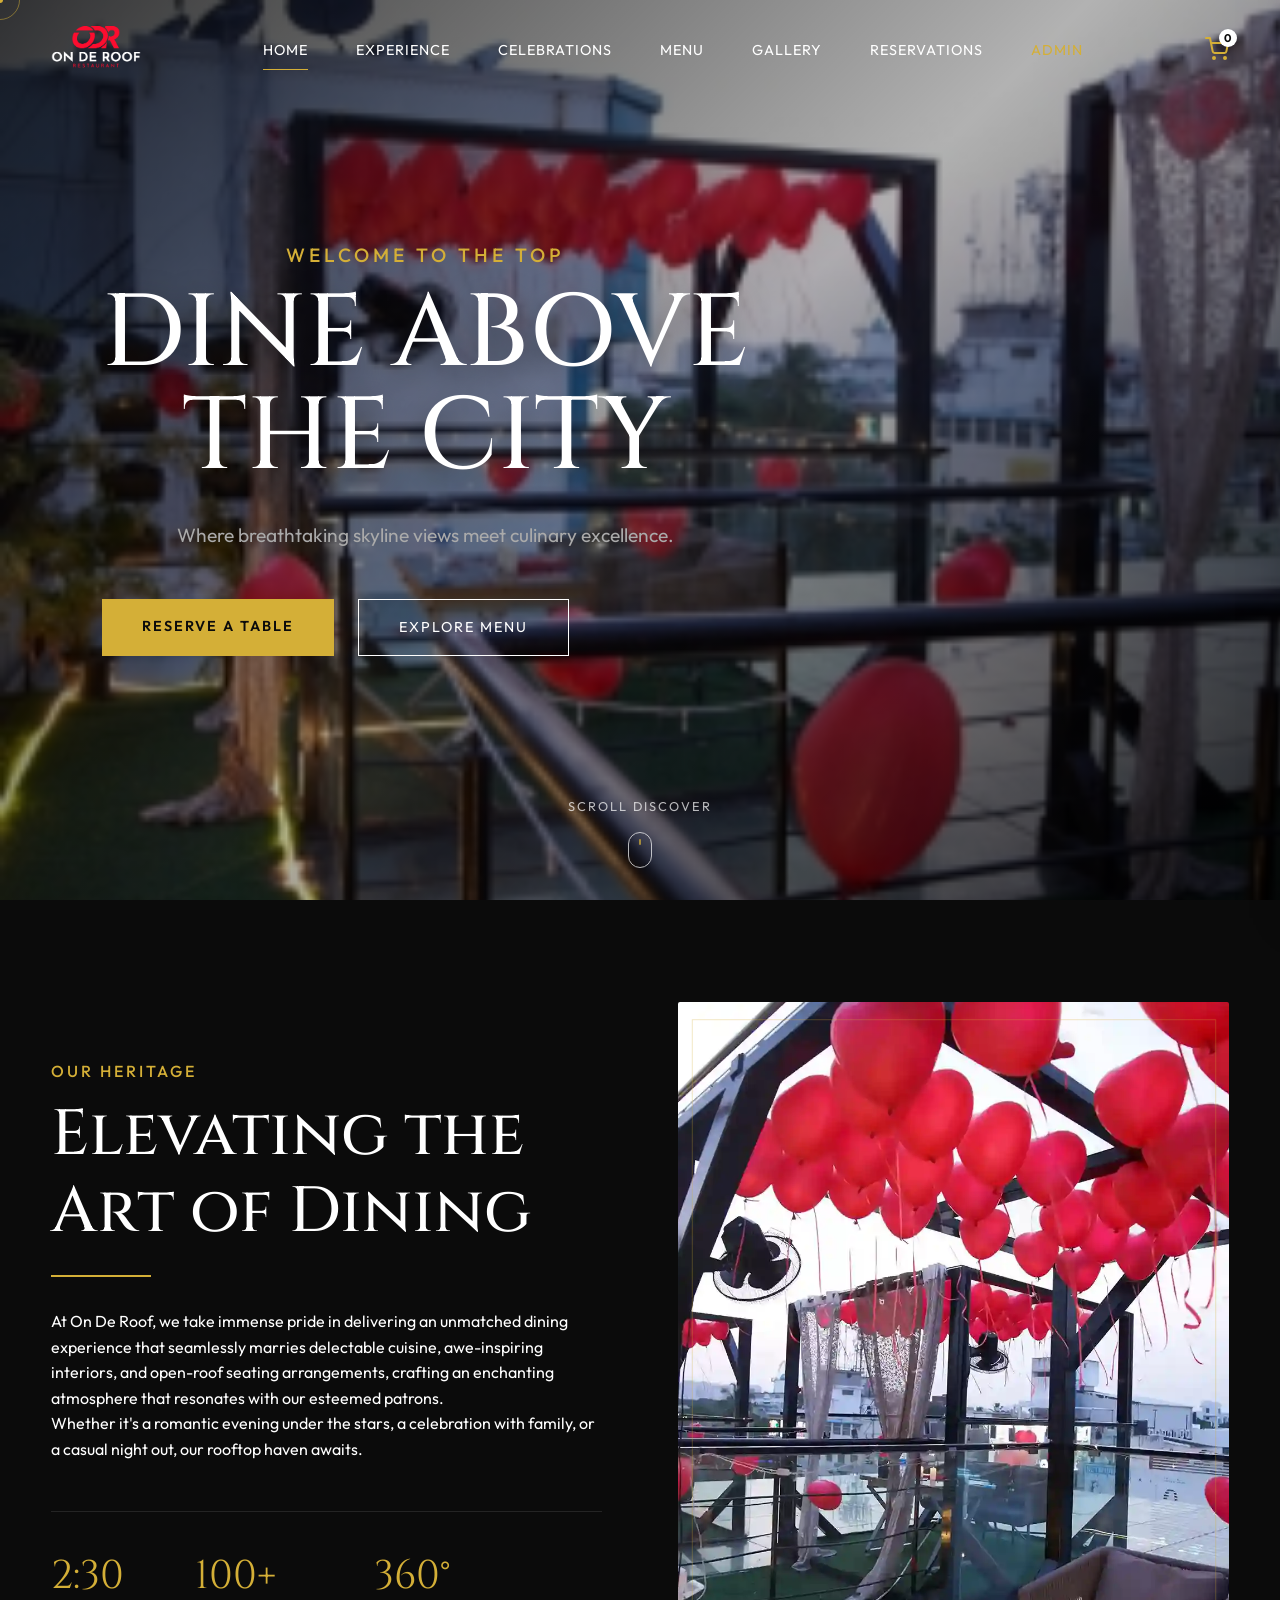
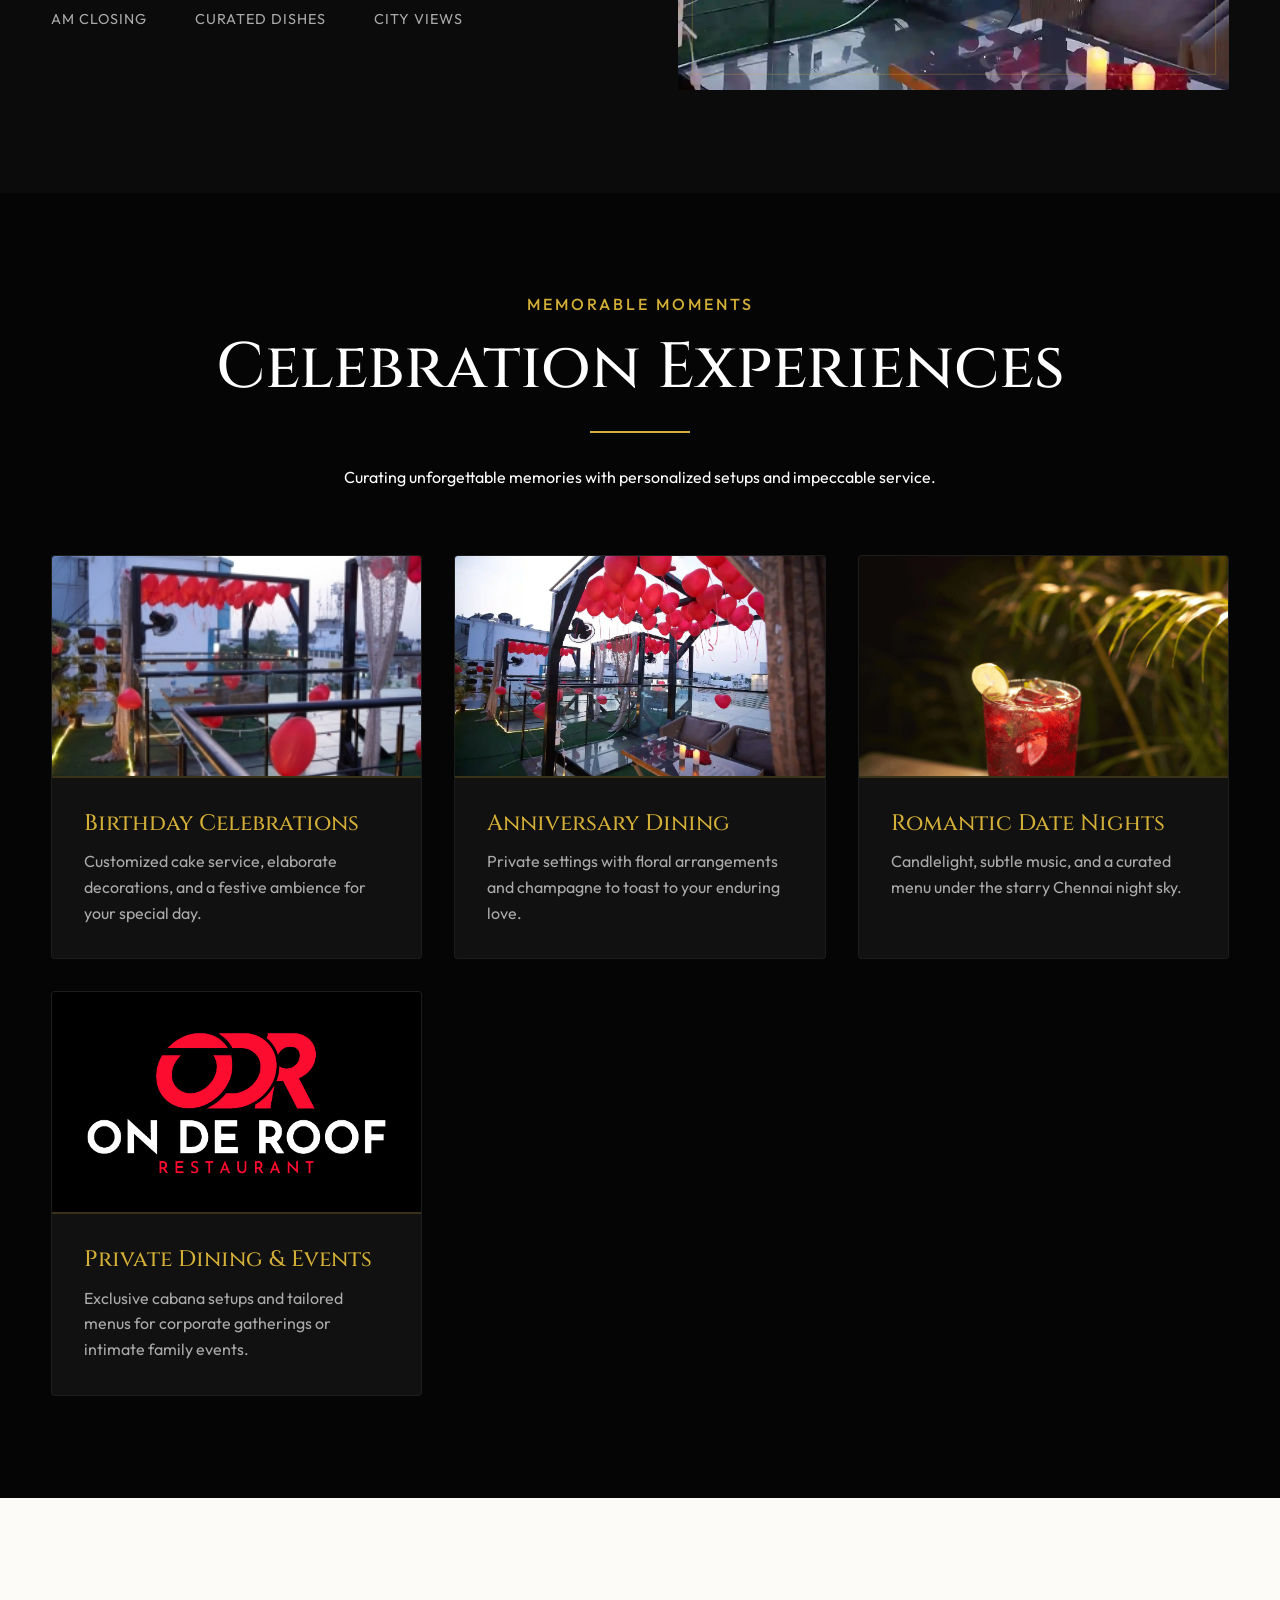
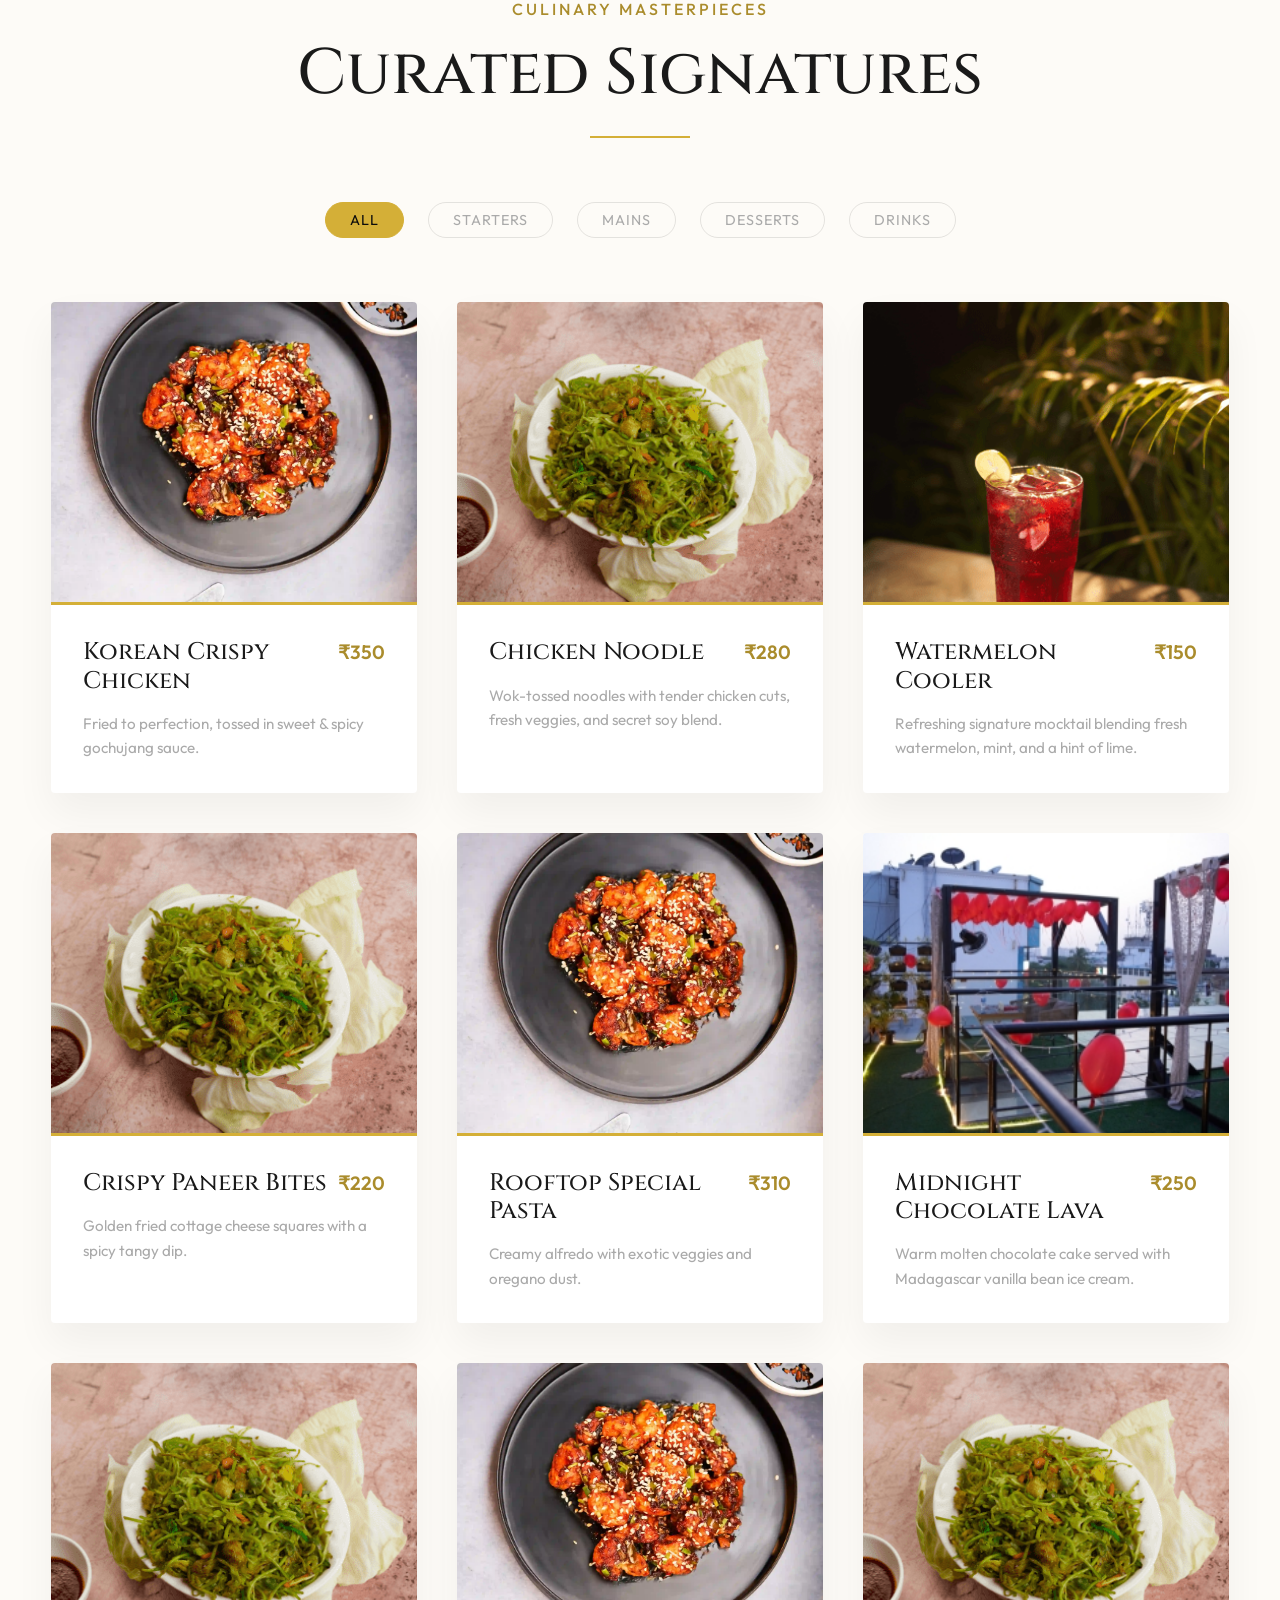
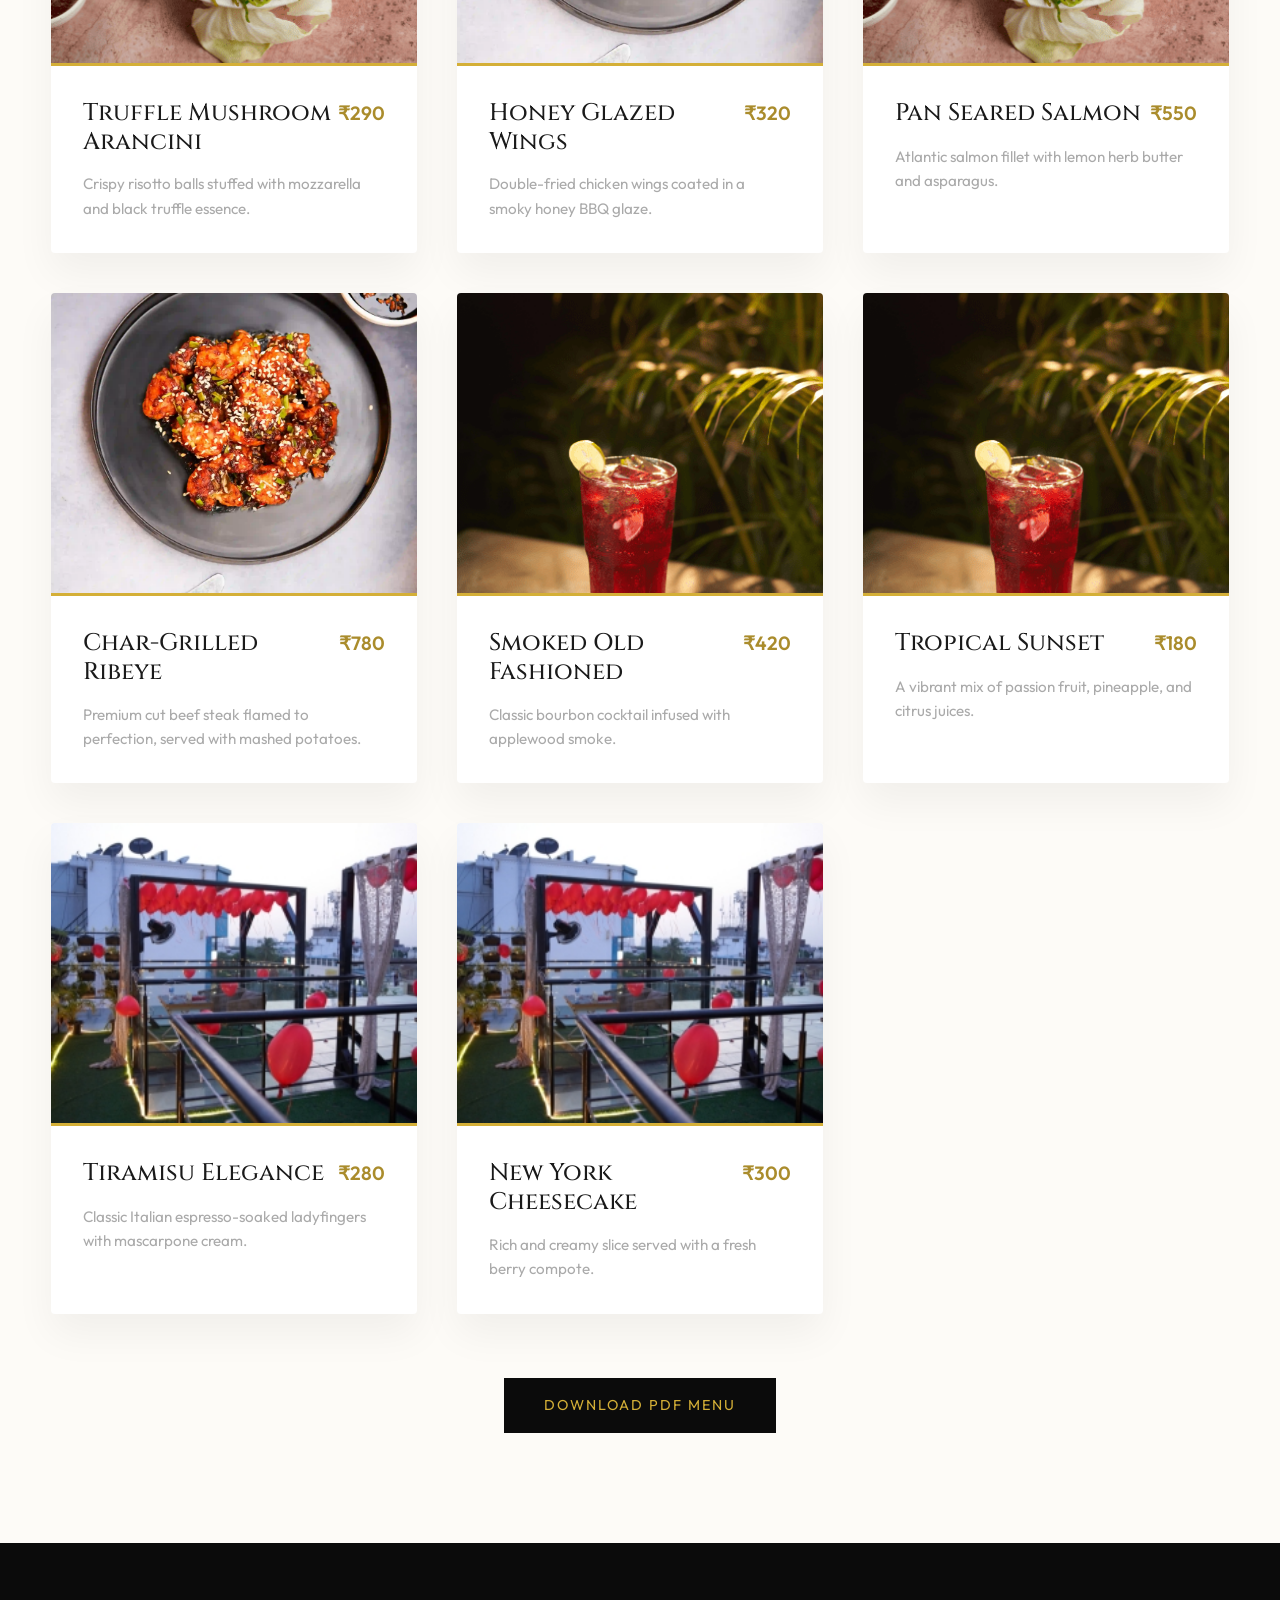
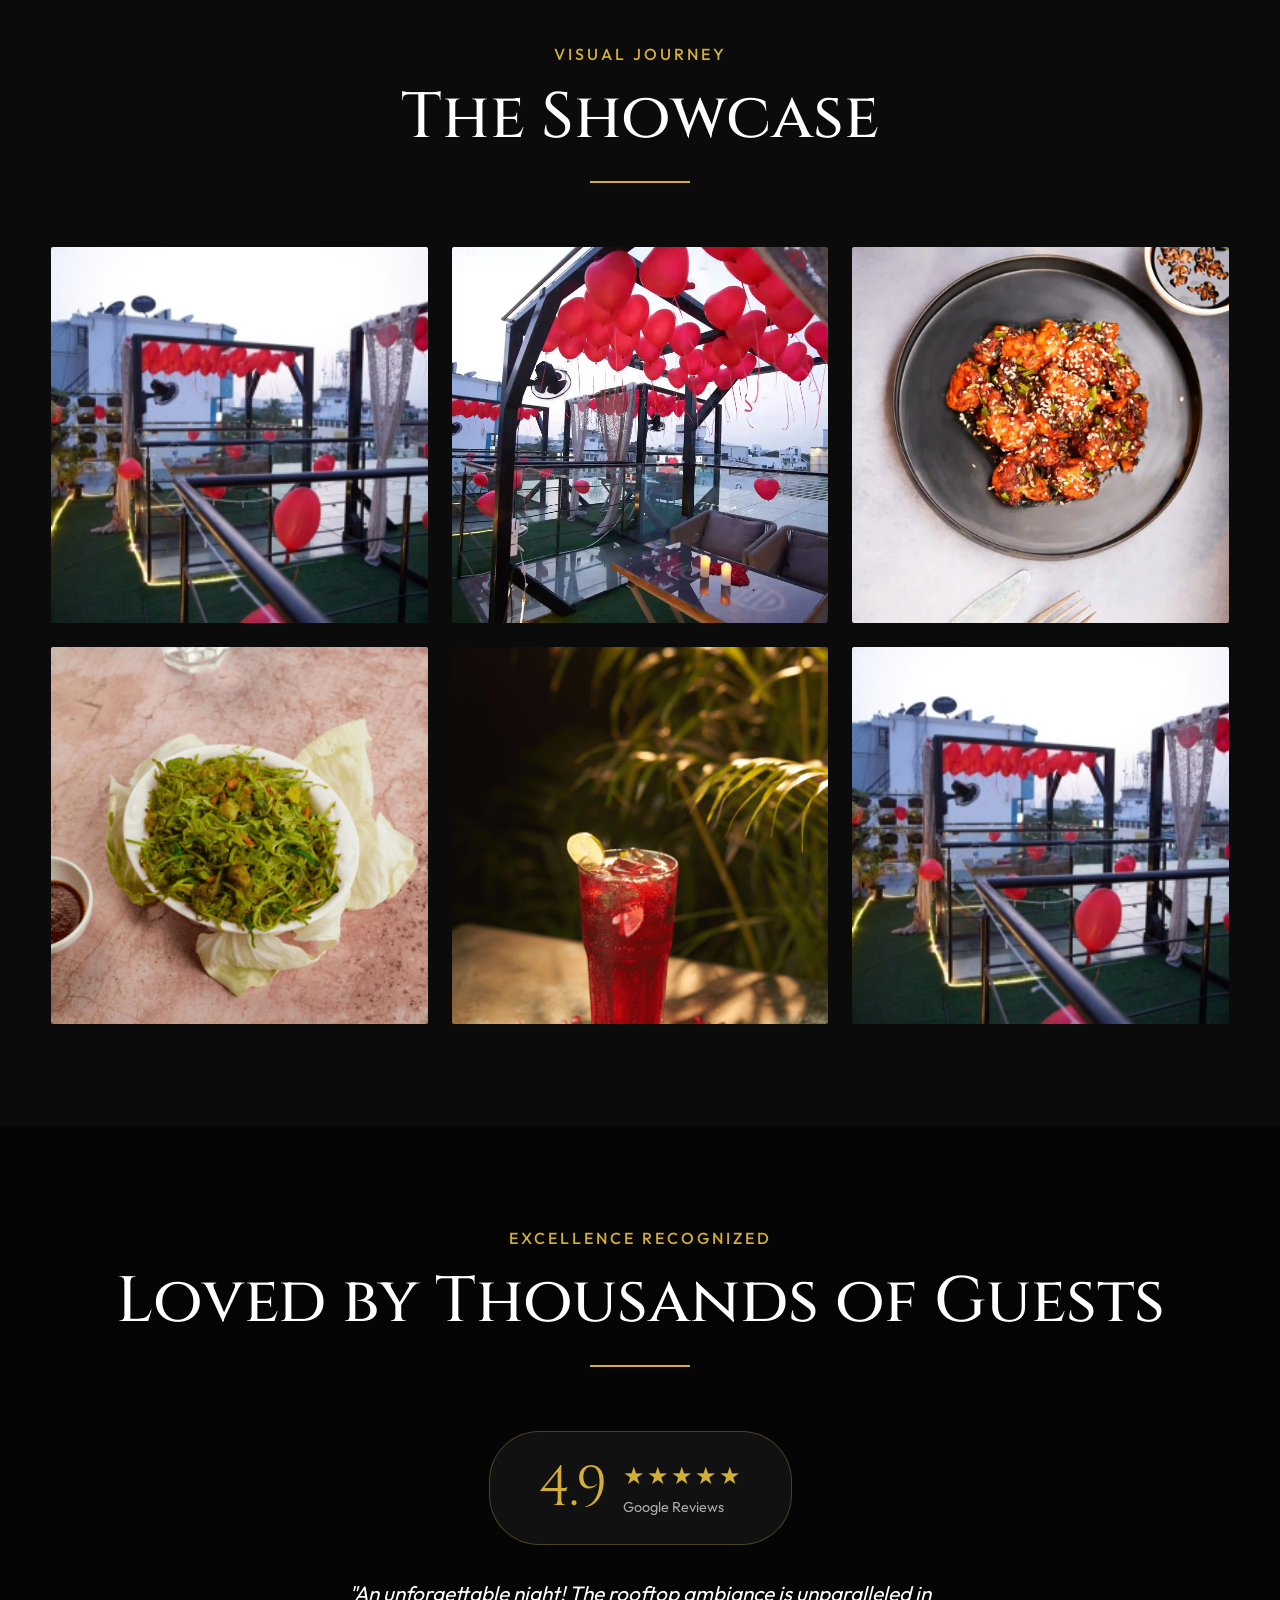
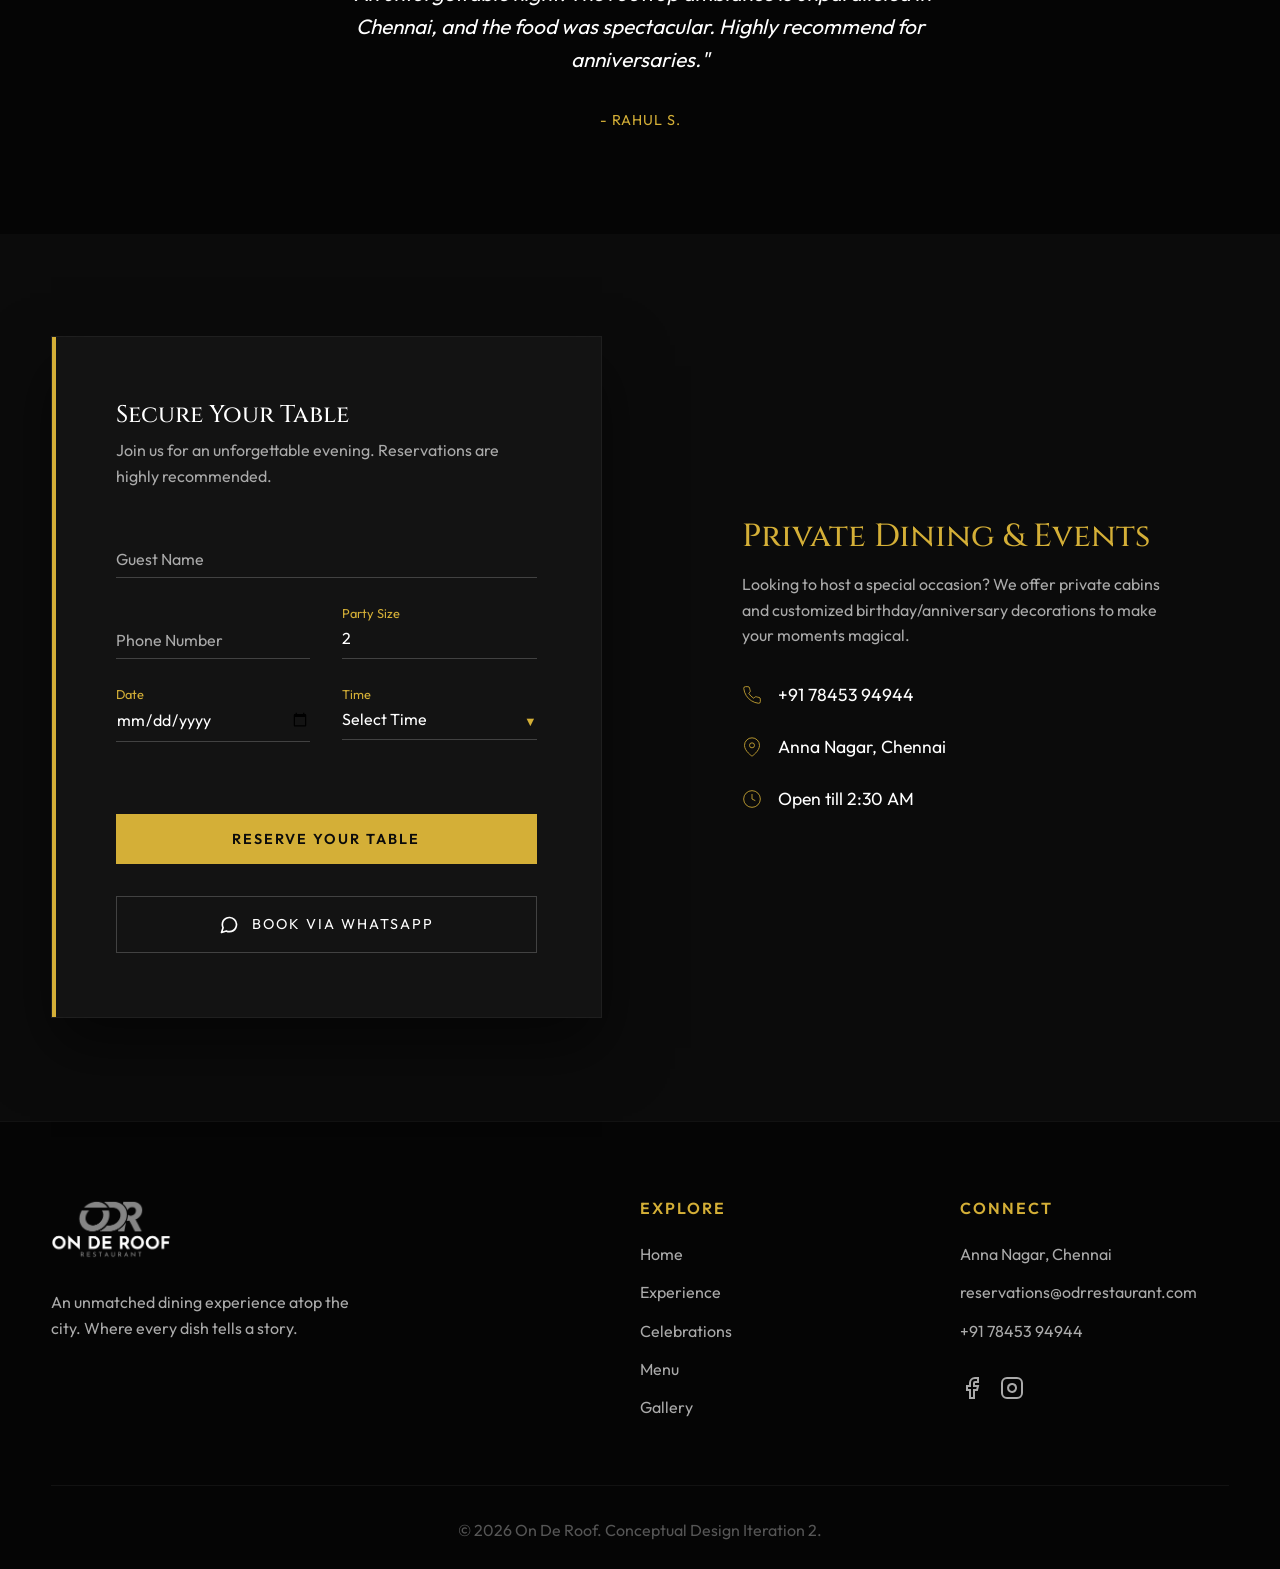
<file: index.html>
<!DOCTYPE html>
<html lang="en">
<head>
    <meta charset="UTF-8">
    <meta name="viewport" content="width=device-width, initial-scale=1.0">
    <title>On De Roof | Elevated Dining Experience</title>
    <meta name="description" content="Embark on an extraordinary gastronomic odyssey at On De Roof, Chennai's premier open-roof dining destination.">
    <link rel="preconnect" href="https://fonts.googleapis.com">
    <link rel="preconnect" href="https://fonts.gstatic.com" crossorigin>
    <link href="https://fonts.googleapis.com/css2?family=Cinzel:wght@400;500;600;700&family=Outfit:wght@300;400;500;600&display=swap" rel="stylesheet">
    <link rel="stylesheet" href="style.css">
</head>
<body>

    <!-- Custom Cursor -->
    <div class="cursor-dot" id="cursor-dot"></div>
    <div class="cursor-outline" id="cursor-outline"></div>

    <!-- Preloader -->
    <div class="preloader" id="preloader">
        <div class="loader-logo">ON DE ROOF</div>
        <div class="loader-bar"><div class="loader-progress"></div></div>
    </div>

    <!-- Navigation -->
    <nav class="navbar" id="navbar">
        <div class="nav-container">
            <div class="logo-container" onclick="navigate('home')">
                <img src="assets/images/odr-logo.png" alt="ODR Logo" class="logo">
            </div>
            
            <div class="nav-links">
                <a href="index.html#home" class="nav-btn active" data-target="home">Home</a>
                <a href="index.html#story" class="nav-btn" data-target="story">Experience</a>
                <a href="index.html#celebrations" class="nav-btn" data-target="celebrations">Celebrations</a>
                <a href="index.html#menu" class="nav-btn" data-target="menu">Menu</a>
                <a href="index.html#gallery" class="nav-btn" data-target="gallery">Gallery</a>
                <a href="index.html#booking" class="nav-btn" data-target="booking">Reservations</a>
                <a href="admin.html" class="nav-btn" style="color: var(--gold);">Admin</a>
            </div>
            
            <div class="nav-actions">
                <button class="cart-toggle" onclick="toggleCart()" aria-label="Open Cart">
                    <svg viewBox="0 0 24 24" width="24" height="24" stroke="currentColor" stroke-width="2" fill="none" stroke-linecap="round" stroke-linejoin="round"><circle cx="9" cy="21" r="1"></circle><circle cx="20" cy="21" r="1"></circle><path d="M1 1h4l2.68 13.39a2 2 0 0 0 2 1.61h9.72a2 2 0 0 0 2-1.61L23 6H6"></path></svg>
                    <span class="cart-count" id="cart-count">0</span>
                </button>
                <div class="hamburger" id="hamburger" onclick="toggleMobileMenu()">
                    <span></span><span></span><span></span>
                </div>
            </div>
        </div>
        
        <div class="mobile-menu" id="mobile-menu">
            <a href="#home" class="mobile-link" onclick="toggleMobileMenu()">Home</a>
            <a href="#story" class="mobile-link" onclick="toggleMobileMenu()">Experience</a>
            <a href="#celebrations" class="mobile-link" onclick="toggleMobileMenu()">Celebrations</a>
            <a href="#menu" class="mobile-link" onclick="toggleMobileMenu()">Menu</a>
            <a href="#gallery" class="mobile-link" onclick="toggleMobileMenu()">Gallery</a>
            <a href="#booking" class="mobile-link" onclick="toggleMobileMenu()">Reservations</a>
        </div>
    </nav>

    <main>
        <!-- Hero Section -->
        <section id="home" class="hero-section text-light">
            <div class="hero-bg-wrapper">
                <div class="hero-bg" style="background-image: url('assets/images/about-home.jpg');"></div>
                <div class="hero-vignette"></div>
            </div>
            <div class="hero-content reveal-on-load text-center">
                <h2 class="subtitle">Welcome to the top</h2>
                <h1 class="title">DINE ABOVE<br>THE CITY</h1>
                <p class="description mx-auto mt-2">Where breathtaking skyline views meet culinary excellence.</p>
                <div class="cta-group justify-center mt-2">
                    <a href="#booking" class="btn btn-gold">Reserve a Table</a>
                    <a href="#menu" class="btn btn-outline">Explore Menu</a>
                </div>
            </div>
            <div class="scroll-indicator">
                <span>Scroll Discover</span>
                <div class="mouse"><div class="wheel"></div></div>
            </div>
        </section>

        <!-- Story Section -->
        <section id="story" class="story-section bg-dark text-light section-padding">
            <div class="container container-grid">
                <div class="story-text-content reveal fade-up">
                    <h4 class="section-subtitle">Our Heritage</h4>
                    <h2 class="section-title">Elevating the Art of Dining</h2>
                    <div class="divider"></div>
                    <p>At On De Roof, we take immense pride in delivering an unmatched dining experience that seamlessly marries delectable cuisine, awe-inspiring interiors, and open-roof seating arrangements, crafting an enchanting atmosphere that resonates with our esteemed patrons.</p>
                    <p>Whether it's a romantic evening under the stars, a celebration with family, or a casual night out, our rooftop haven awaits.</p>
                    <div class="stats-row">
                        <div class="stat"><span class="stat-number">2:30</span><span class="stat-label">AM Closing</span></div>
                        <div class="stat"><span class="stat-number">100+</span><span class="stat-label">Curated Dishes</span></div>
                        <div class="stat"><span class="stat-number">360°</span><span class="stat-label">City Views</span></div>
                    </div>
                </div>
                <div class="story-image-content">
                    <div class="image-wrapper img-main reveal slide-right parallax" data-speed="0.05">
                        <img src="assets/images/chenaiiimagepagepic2.webp" alt="Rooftop ambiance">
                    </div>
                </div>
            </div>
        </section>

        <section id="celebrations" class="celebrations-section bg-superdark text-light section-padding">
            <div class="container">
                <div class="section-header text-center reveal fade-up">
                    <h4 class="section-subtitle">Memorable Moments</h4>
                    <h2 class="section-title">Celebration Experiences</h2>
                    <div class="divider mx-auto"></div>
                    <p class="mt-2 text-muted" style="max-width: 600px; margin-inline: auto;">Curating unforgettable memories with personalized setups and impeccable service.</p>
                </div>
                
                <div class="cards-grid">
                    <!-- Card 1 -->
                    <div class="exp-card reveal fade-up" style="transition-delay: 0.1s">
                        <div class="exp-img">
                            <img src="assets/images/about-home.jpg" alt="Birthday Celebration" loading="lazy">
                        </div>
                        <div class="exp-content">
                            <h3>Birthday Celebrations</h3>
                            <p>Customized cake service, elaborate decorations, and a festive ambience for your special day.</p>
                        </div>
                    </div>
                    <!-- Card 2 -->
                    <div class="exp-card reveal fade-up" style="transition-delay: 0.2s">
                        <div class="exp-img">
                            <img src="assets/images/chenaiiimagepagepic2.webp" alt="Anniversary Dining" loading="lazy">
                        </div>
                        <div class="exp-content">
                            <h3>Anniversary Dining</h3>
                            <p>Private settings with floral arrangements and champagne to toast to your enduring love.</p>
                        </div>
                    </div>
                    <!-- Card 3 -->
                    <div class="exp-card reveal fade-up" style="transition-delay: 0.3s">
                        <div class="exp-img">
                            <img src="assets/images/chef-recomend-3.png" alt="Romantic Date Nights" loading="lazy">
                        </div>
                        <div class="exp-content">
                            <h3>Romantic Date Nights</h3>
                            <p>Candlelight, subtle music, and a curated menu under the starry Chennai night sky.</p>
                        </div>
                    </div>
                    <!-- Card 4 -->
                    <div class="exp-card reveal fade-up" style="transition-delay: 0.4s">
                        <div class="exp-img">
                            <img src="assets/images/odr-logo.png" style="object-fit: contain; background: #000; padding: 2rem;" alt="Private Dining" loading="lazy">
                        </div>
                        <div class="exp-content">
                            <h3>Private Dining & Events</h3>
                            <p>Exclusive cabana setups and tailored menus for corporate gatherings or intimate family events.</p>
                        </div>
                    </div>
                </div>
            </div>
        </section>

        <!-- Menu Section -->
        <section id="menu" class="menu-section bg-light text-dark section-padding">
            <div class="container">
                <div class="section-header text-center reveal fade-up">
                    <h4 class="section-subtitle dark">Culinary Masterpieces</h4>
                    <h2 class="section-title">Curated Signatures</h2>
                    <div class="divider mx-auto"></div>
                </div>
                
                <div class="menu-tabs-container reveal fade-up text-center mb-2 mt-4">
                    <button class="menu-tab active" onclick="filterMenu('All')">All</button>
                    <button class="menu-tab" onclick="filterMenu('Starters')">Starters</button>
                    <button class="menu-tab" onclick="filterMenu('Mains')">Mains</button>
                    <button class="menu-tab" onclick="filterMenu('Desserts')">Desserts</button>
                    <button class="menu-tab" onclick="filterMenu('Drinks')">Drinks</button>
                </div>
                
                <div class="interactive-menu-grid" id="menu-grid">
                    <!-- Populated by JS -->
                </div>
                
                <div class="text-center mt-4 reveal fade-up">
                    <a href="assets/ODR_Menu_Dummy.pdf" target="_blank" class="btn btn-dark">Download PDF Menu</a>
                </div>
            </div>
        </section>

        <!-- Gallery Section -->
        <section id="gallery" class="gallery-section bg-dark text-light section-padding">
            <div class="container">
                <div class="section-header text-center reveal fade-up">
                    <h4 class="section-subtitle">Visual Journey</h4>
                    <h2 class="section-title">The Showcase</h2>
                    <div class="divider mx-auto"></div>
                </div>
                
                <div class="gallery-grid mt-4">
                    <div class="gallery-item reveal scale-up" style="transition-delay: 0.1s" onclick="openLightbox('assets/images/about-home.jpg')">
                        <img src="assets/images/about-home.jpg" alt="Rooftop ambiance at night" loading="lazy">
                        <div class="gallery-overlay"><span class="zoom-icon">⛶</span></div>
                    </div>
                    <div class="gallery-item reveal scale-up" style="transition-delay: 0.2s" onclick="openLightbox('assets/images/chenaiiimagepagepic2.webp')">
                        <img src="assets/images/chenaiiimagepagepic2.webp" alt="Beautiful seating arrangement" loading="lazy">
                        <div class="gallery-overlay"><span class="zoom-icon">⛶</span></div>
                    </div>
                    <div class="gallery-item reveal scale-up" style="transition-delay: 0.3s" onclick="openLightbox('assets/images/Koaren-crispy-chicken-new1.webp')">
                        <img src="assets/images/Koaren-crispy-chicken-new1.webp" alt="Signature dish" loading="lazy">
                        <div class="gallery-overlay"><span class="zoom-icon">⛶</span></div>
                    </div>
                    <div class="gallery-item reveal scale-up" style="transition-delay: 0.4s" onclick="openLightbox('assets/images/chef-recomend-1.png')">
                        <img src="assets/images/chef-recomend-1.png" alt="Exquisite plating" loading="lazy">
                        <div class="gallery-overlay"><span class="zoom-icon">⛶</span></div>
                    </div>
                    <div class="gallery-item reveal scale-up" style="transition-delay: 0.5s" onclick="openLightbox('assets/images/chef-recomend-3.png')">
                        <img src="assets/images/chef-recomend-3.png" alt="Refreshing cocktails" loading="lazy">
                        <div class="gallery-overlay"><span class="zoom-icon">⛶</span></div>
                    </div>
                    <!-- Reuse an image just to fill the 6-grid -->
                    <div class="gallery-item reveal scale-up" style="transition-delay: 0.6s" onclick="openLightbox('assets/images/about-home.jpg')">
                        <img src="assets/images/about-home.jpg" alt="Celebration setup" loading="lazy">
                        <div class="gallery-overlay"><span class="zoom-icon">⛶</span></div>
                    </div>
                </div>
            </div>
            
            <!-- Lightbox Modal -->
            <div id="lightbox" class="lightbox" onclick="closeLightbox()">
                <span class="lightbox-close">&times;</span>
                <img class="lightbox-content" id="lightbox-img">
            </div>
        </section>

        <!-- Trust Section -->
        <section id="trust" class="trust-section bg-superdark text-light section-padding">
            <div class="container text-center reveal fade-up">
                <h4 class="section-subtitle">Excellence Recognized</h4>
                <h2 class="section-title">Loved by Thousands of Guests</h2>
                <div class="divider mx-auto"></div>
                
                <div class="trust-content mt-4" style="display: flex; flex-direction: column; align-items: center; gap: 2rem;">
                    <div class="rating-box" style="display: inline-flex; align-items: center; gap: 1rem; background: rgba(255,255,255,0.05); padding: 1.5rem 3rem; border-radius: 50px; border: 1px solid rgba(212,175,55,0.3);">
                        <span style="font-family: var(--font-heading); font-size: 3.5rem; color: var(--gold); line-height: 1;">4.9</span>
                        <div style="text-align: left;">
                            <div style="color: var(--gold); font-size: 1.5rem; letter-spacing: 2px;">★★★★★</div>
                            <span style="color: var(--text-muted); font-size: 0.9rem;">Google Reviews</span>
                        </div>
                    </div>
                    <p class="review-text" style="font-size: 1.3rem; font-style: italic; max-width: 600px; color: var(--text-light);">"An unforgettable night! The rooftop ambiance is unparalleled in Chennai, and the food was spectacular. Highly recommend for anniversaries."</p>
                    <span style="color: var(--gold); text-transform: uppercase; font-size: 0.9rem; letter-spacing: 1px;">- Rahul S.</span>
                </div>
            </div>
        </section>

        <!-- Booking Section -->
        <section id="booking" class="booking-section bg-dark text-light section-padding">
            <div class="container container-grid split-reverse">
                <div class="booking-form-wrapper glass-card reveal fade-left">
                    <div class="form-header">
                        <h2>Secure Your Table</h2>
                        <p>Join us for an unforgettable evening. Reservations are highly recommended.</p>
                    </div>
                    
                    <form id="booking-form" class="lux-form" onsubmit="handleBooking(event)">
                        <div class="input-group">
                            <input type="text" id="name" required placeholder=" " autocomplete="name">
                            <label for="name">Guest Name</label>
                            <span class="focus-border"></span>
                        </div>
                        
                        <div class="form-row">
                            <div class="input-group">
                                <input type="tel" id="phone" required placeholder=" " autocomplete="tel">
                                <label for="phone">Phone Number</label>
                                <span class="focus-border"></span>
                            </div>
                            <div class="input-group">
                                <input type="number" id="guests" min="1" max="20" required value="2">
                                <label for="guests">Party Size</label>
                                <span class="focus-border"></span>
                            </div>
                        </div>
                        
                        <div class="form-row">
                            <div class="input-group">
                                <input type="date" id="date" required>
                                <label for="date" class="active">Date</label>
                                <span class="focus-border"></span>
                            </div>
                            <div class="input-group select-wrapper">
                                <select id="time" required>
                                    <option value="" disabled selected>Select Time</option>
                                    <option value="19:00">07:00 PM</option>
                                    <option value="20:00">08:00 PM</option>
                                    <option value="21:00">09:00 PM</option>
                                    <option value="22:00">10:00 PM</option>
                                    <option value="23:00">11:00 PM</option>
                                </select>
                                <label for="time" class="active">Time</label>
                                <span class="focus-border"></span>
                            </div>
                        </div>
                        
                        <button type="submit" class="btn btn-gold full-width mt-2">Reserve Your Table</button>
                        <a href="https://wa.me/917845394944" target="_blank" class="btn btn-outline full-width mt-2" style="display: flex; align-items: center; justify-content: center; gap: 0.8rem; border-color: rgba(255,255,255,0.2);">
                            <svg viewBox="0 0 24 24" width="20" height="20" stroke="currentColor" stroke-width="2" stroke-linecap="round" stroke-linejoin="round" fill="none"><path d="M21 11.5a8.38 8.38 0 0 1-.9 3.8 8.5 8.5 0 0 1-7.6 4.7 8.38 8.38 0 0 1-3.8-.9L3 21l1.9-5.7a8.38 8.38 0 0 1-.9-3.8 8.5 8.5 0 0 1 4.7-7.6 8.38 8.38 0 0 1 3.8-.9h.5a8.48 8.48 0 0 1 8 8v.5z"></path></svg>
                            Book via WhatsApp
                        </a>
                        <div id="booking-message" class="message-box hidden"></div>
                    </form>
                </div>
                
                <div class="booking-info reveal scale-up">
                    <div class="info-content">
                        <h3>Private Dining & Events</h3>
                        <p>Looking to host a special occasion? We offer private cabins and customized birthday/anniversary decorations to make your moments magical.</p>
                        <ul class="info-list">
                            <li><svg viewBox="0 0 24 24" width="20" height="20" stroke="var(--gold)" fill="none"><path d="M22 16.92v3a2 2 0 0 1-2.18 2 19.79 19.79 0 0 1-8.63-3.07 19.5 19.5 0 0 1-6-6 19.79 19.79 0 0 1-3.07-8.67A2 2 0 0 1 4.11 2h3a2 2 0 0 1 2 1.72 12.84 12.84 0 0 0 .7 2.81 2 2 0 0 1-.45 2.11L8.09 9.91a16 16 0 0 0 6 6l1.27-1.27a2 2 0 0 1 2.11-.45 12.84 12.84 0 0 0 2.81.7A2 2 0 0 1 22 16.92z"></path></svg> +91 78453 94944</li>
                            <li><svg viewBox="0 0 24 24" width="20" height="20" stroke="var(--gold)" fill="none"><path d="M21 10c0 7-9 13-9 13s-9-6-9-13a9 9 0 0 1 18 0z"></path><circle cx="12" cy="10" r="3"></circle></svg> Anna Nagar, Chennai</li>
                            <li><svg viewBox="0 0 24 24" width="20" height="20" stroke="var(--gold)" fill="none"><circle cx="12" cy="12" r="10"></circle><polyline points="12 6 12 12 16 14"></polyline></svg> Open till 2:30 AM</li>
                        </ul>
                    </div>
                </div>
            </div>
        </section>

    </main>

    <!-- Cart Overlay & Sidebar -->
    <div class="cart-backdrop" id="cart-backdrop" onclick="toggleCart()"></div>
    <div class="cart-drawer" id="cart-drawer">
        <div class="cart-header">
            <h3>Your Selection</h3>
            <button class="cart-close" onclick="toggleCart()" aria-label="Close Cart">
                <svg viewBox="0 0 24 24" width="24" height="24" stroke="currentColor" stroke-width="2" fill="none"><line x1="18" y1="6" x2="6" y2="18"></line><line x1="6" y1="6" x2="18" y2="18"></line></svg>
            </button>
        </div>
        <div class="cart-body" id="cart-items">
            <!-- Injected by JS -->
        </div>
        <div class="cart-footer">
            <div class="cart-summary">
                <span>Subtotal</span>
                <span id="cart-total-amount" class="total-amount">₹0</span>
            </div>
            <button class="btn btn-gold full-width" onclick="checkout()" id="checkout-btn" disabled>Proceed to Order</button>
        </div>
    </div>

    <footer class="site-footer bg-superdark text-light">
        <div class="container">
            <div class="footer-grid">
                <div class="footer-brand">
                    <img src="assets/images/odr-logo.png" alt="ODR Logo">
                    <p>An unmatched dining experience atop the city. Where every dish tells a story.</p>
                </div>
                <div class="footer-links">
                    <h4>Explore</h4>
                    <a href="#home">Home</a>
                    <a href="#story">Experience</a>
                    <a href="#celebrations">Celebrations</a>
                    <a href="#menu">Menu</a>
                    <a href="#gallery">Gallery</a>
                </div>
                <div class="footer-contact">
                    <h4>Connect</h4>
                    <p>Anna Nagar, Chennai</p>
                    <p>reservations@odrrestaurant.com</p>
                    <p>+91 78453 94944</p>
                    
                    <div class="social-links mt-2">
                        <a href="#" aria-label="Facebook"><svg viewBox="0 0 24 24" width="24" height="24" stroke="currentColor" stroke-width="2" fill="none"><path d="M18 2h-3a5 5 0 0 0-5 5v3H7v4h3v8h4v-8h3l1-4h-4V7a1 1 0 0 1 1-1h3z"></path></svg></a>
                        <a href="#" aria-label="Instagram"><svg viewBox="0 0 24 24" width="24" height="24" stroke="currentColor" stroke-width="2" fill="none"><rect x="2" y="2" width="20" height="20" rx="5" ry="5"></rect><path d="M16 11.37A4 4 0 1 1 12.63 8 4 4 0 0 1 16 11.37z"></path><line x1="17.5" y1="6.5" x2="17.51" y2="6.5"></line></svg></a>
                    </div>
                </div>
            </div>
            <div class="footer-bottom">
                <p>&copy; 2026 On De Roof. Conceptual Design Iteration 2.</p>
            </div>
        </div>
    </footer>

    <script src="script.js"></script>
</body>
</html>
</file>
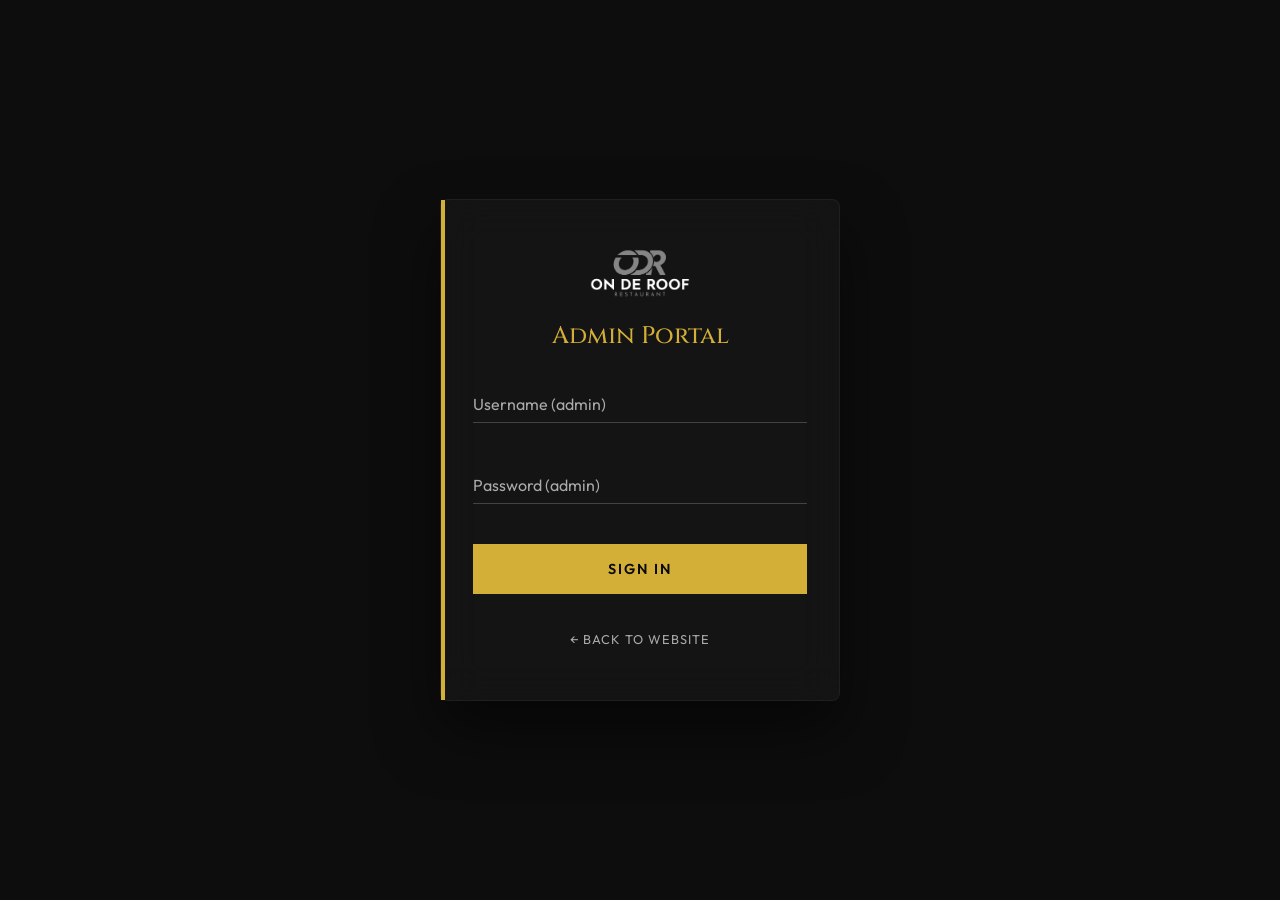
<file: admin.html>
<!DOCTYPE html>
<html lang="en">
<head>
    <meta charset="UTF-8">
    <meta name="viewport" content="width=device-width, initial-scale=1.0">
    <title>On De Roof | Admin Portal</title>
    <link href="https://fonts.googleapis.com/css2?family=Cinzel:wght@400;500;600;700&family=Outfit:wght@300;400;500;600&display=swap" rel="stylesheet">
    <link rel="stylesheet" href="style.css">
    <link rel="stylesheet" href="admin.css">
</head>
<body class="admin-body">

    <!-- Admin Login View -->
    <div id="admin-login-view" class="admin-view active">
        <div class="login-card glass-card">
            <div class="text-center">
                <img src="assets/images/odr-logo.png" alt="ODR Logo" style="height: 50px; filter: grayscale(1) brightness(2); margin-bottom: 1rem;">
                <h2 style="color: var(--gold); margin-bottom: 2rem;">Admin Portal</h2>
            </div>
            <form id="login-form" class="lux-form" onsubmit="handleLogin(event)">
                <div class="input-group">
                    <input type="text" id="username" required placeholder=" ">
                    <label for="username">Username (admin)</label>
                    <span class="focus-border"></span>
                </div>
                <div class="input-group">
                    <input type="password" id="password" required placeholder=" ">
                    <label for="password">Password (admin)</label>
                    <span class="focus-border"></span>
                </div>
                <button type="submit" class="btn btn-gold full-width">Sign In</button>
                <div id="login-error" class="message-box hidden" style="border-left-color: #e74c3c; background: rgba(231, 76, 60, 0.1); color: #e74c3c;"></div>
            </form>
            <div class="text-center mt-2">
                <a href="index.html" class="nav-btn" style="color: var(--text-muted); font-size: 0.8rem;">&larr; Back to Website</a>
            </div>
        </div>
    </div>

    <!-- Admin Dashboard View -->
    <div id="admin-dashboard-view" class="admin-view">
        <nav class="admin-nav">
            <div class="logo-container">
                <span style="font-family: var(--font-heading); font-size: 1.5rem; color: var(--gold);">ODR Admin</span>
            </div>
            <div class="nav-actions">
                <button class="nav-btn" onclick="logout()">Logout</button>
            </div>
        </nav>
        
        <main class="dashboard-container">
            <div class="dashboard-sidebar glass-card">
                <ul class="admin-menu">
                    <li class="active" onclick="switchTab('bookings')">Bookings & Reservations</li>
                    <li onclick="switchTab('catalog')">Menu Catalog</li>
                </ul>
            </div>
            
            <div class="dashboard-content">
                <!-- Bookings Tab -->
                <div id="tab-bookings" class="tab-content active">
                    <h2 class="mb-2" style="font-family: var(--font-heading); color: var(--gold);">Recent Bookings</h2>
                    <div class="table-glass">
                        <table class="admin-table">
                            <thead>
                                <tr>
                                    <th>Date</th>
                                    <th>Time</th>
                                    <th>Guest Name</th>
                                    <th>Phone</th>
                                    <th>Guests</th>
                                    <th>Status</th>
                                </tr>
                            </thead>
                            <tbody id="bookings-tbody">
                                <!-- Populated by JS -->
                            </tbody>
                        </table>
                    </div>
                </div>

                <!-- Menu Catalog Tab -->
                <div id="tab-catalog" class="tab-content">
                    <div style="display: flex; justify-content: space-between; align-items: center; margin-bottom: 2rem;">
                        <h2 style="font-family: var(--font-heading); color: var(--gold);">Menu Catalog</h2>
                        <button class="btn btn-gold" style="padding: 0.5rem 1rem;" onclick="alert('Add Item functionality is mocked.')">+ Add Item</button>
                    </div>
                    <div class="table-glass">
                        <table class="admin-table">
                            <thead>
                                <tr>
                                    <th>ID</th>
                                    <th>Category</th>
                                    <th>Name</th>
                                    <th>Price</th>
                                    <th>Actions</th>
                                </tr>
                            </thead>
                            <tbody id="catalog-tbody">
                                <!-- Populated by JS -->
                            </tbody>
                        </table>
                    </div>
                </div>
            </div>
        </main>
    </div>

    <script src="admin.js"></script>
</body>
</html>
</file>
<file: style.css>
/* --- CSS Variables & Theming --- */
:root {
    --bg-dark: #0B0B0B;
    --bg-superdark: #050505;
    --bg-light: #fdfbf7;
    --bg-panel: #111111;
    
    --text-light: #ffffff;
    --text-muted: #aaaaaa;
    --text-dark: #1a1a1a;
    
    --gold: #D4AF37;
    --gold-hover: #F1C94A;
    --gold-light: #f5d76e;
    --gold-dark: #aa8c2c;
    
    --font-heading: 'Cinzel', serif;
    --font-body: 'Outfit', sans-serif;
    
    --easing-smooth: cubic-bezier(0.25, 1, 0.5, 1);
    --easing-bounce: cubic-bezier(0.34, 1.56, 0.64, 1);
    
    --z-cursor: 9999;
    --z-loader: 9998;
    --z-nav: 1000;
    --z-cart: 1050;
}

/* --- Reset & Global --- */
* {
    margin: 0;
    padding: 0;
    box-sizing: border-box;
}

html {
    scroll-behavior: smooth;
    font-size: 16px;
}

body {
    font-family: var(--font-body);
    background-color: var(--bg-dark);
    color: var(--text-light);
    line-height: 1.6;
    overflow-x: hidden;
    cursor: none; /* For custom cursor */
}

h1, h2, h3, h4, h5, h6 {
    font-family: var(--font-heading);
    font-weight: 500;
    line-height: 1.2;
}

a {
    color: inherit;
    text-decoration: none;
    transition: color 0.3s ease;
}

ul { list-style: none; }

button {
    cursor: none; /* Let custom cursor handle it */
    font-family: var(--font-body);
    border: none;
    background: none;
    outline: none;
}

.text-center { text-align: center; }
.mt-2 { margin-top: 2rem; }
.mt-4 { margin-top: 4rem; }
.mx-auto { margin-inline: auto; }
.hidden { display: none !important; }
.full-width { width: 100%; }

/* --- Custom Cursor --- */
.cursor-dot {
    position: fixed;
    top: 0; left: 0;
    width: 6px; height: 6px;
    background-color: var(--gold);
    border-radius: 50%;
    transform: translate(-50%, -50%);
    pointer-events: none;
    z-index: var(--z-cursor);
    transition: width 0.2s, height 0.2s;
}
.cursor-outline {
    position: fixed;
    top: 0; left: 0;
    width: 40px; height: 40px;
    border: 1px solid rgba(212, 175, 55, 0.5);
    border-radius: 50%;
    transform: translate(-50%, -50%);
    pointer-events: none;
    z-index: var(--z-cursor);
    transition: transform 0.1s ease-out, width 0.2s, height 0.2s, background-color 0.2s;
}
.cursor-hover .cursor-dot {
    width: 0; height: 0;
}
.cursor-hover .cursor-outline {
    width: 60px; height: 60px;
    background-color: rgba(212, 175, 55, 0.1);
    border-color: var(--gold);
}

/* --- Preloader --- */
.preloader {
    position: fixed;
    top: 0; left: 0; right: 0; bottom: 0;
    background-color: var(--bg-superdark);
    z-index: var(--z-loader);
    display: flex;
    flex-direction: column;
    justify-content: center;
    align-items: center;
    transition: opacity 0.8s ease, visibility 0.8s ease;
}
.preloader.fade-out {
    opacity: 0;
    visibility: hidden;
}
.loader-logo {
    font-family: var(--font-heading);
    font-size: 2rem;
    letter-spacing: 5px;
    color: var(--gold);
    margin-bottom: 2rem;
    opacity: 0;
    animation: fadeIn 1s forwards;
}
.loader-bar {
    width: 200px;
    height: 2px;
    background: rgba(255,255,255,0.1);
    position: relative;
    overflow: hidden;
}
.loader-progress {
    position: absolute;
    top: 0; left: 0;
    height: 100%;
    width: 0%;
    background: var(--gold);
    transition: width 0.5s ease;
}

/* --- Layout & Sections --- */
.section-padding {
    padding: 8vw 4vw;
}
.container {
    max-width: 1400px;
    margin: 0 auto;
}
.container-grid {
    display: grid;
    grid-template-columns: 1fr 1fr;
    gap: 6vw;
    align-items: center;
}
@media (max-width: 900px) {
    .container-grid { grid-template-columns: 1fr; }
    .split-reverse .booking-form-wrapper { grid-row: 2; }
    .split-reverse .booking-info { grid-row: 1; }
}
.bg-dark { background-color: var(--bg-dark); }
.bg-superdark { background-color: var(--bg-superdark); }
.bg-light { background-color: var(--bg-light); color: var(--text-dark); }

.section-subtitle {
    color: var(--gold);
    font-family: var(--font-body);
    font-size: 1rem;
    letter-spacing: 3px;
    text-transform: uppercase;
    margin-bottom: 1rem;
}
.section-subtitle.dark { color: var(--gold-dark); }
.section-title {
    font-size: clamp(2.5rem, 5vw, 4.5rem);
    margin-bottom: 1.5rem;
}
.divider {
    width: 60px;
    height: 2px;
    background-color: var(--gold);
    margin-bottom: 2rem;
    transition: width 0.5s var(--easing-smooth);
}
.reveal.active .divider { width: 100px; }

/* --- Buttons --- */
.btn {
    display: inline-block;
    padding: 1rem 2.5rem;
    font-size: 0.9rem;
    letter-spacing: 2px;
    text-transform: uppercase;
    border-radius: 0; /* Sharp, premium corners */
    transition: all 0.4s var(--easing-smooth);
    position: relative;
    overflow: hidden;
    z-index: 1;
}
.btn::before {
    content: '';
    position: absolute;
    top: 0; left: 0; width: 100%; height: 100%;
    background: rgba(255,255,255,0.1);
    transform: scaleX(0);
    transform-origin: right;
    transition: transform 0.4s var(--easing-smooth);
    z-index: -1;
}
.btn:hover::before {
    transform: scaleX(1);
    transform-origin: left;
}
.btn-gold {
    background-color: var(--gold);
    color: var(--bg-dark);
    font-weight: 600;
}
.btn-gold:hover { background-color: var(--gold-hover); color: #000; box-shadow: 0 10px 20px rgba(241, 201, 74, 0.3); }
.btn-gold:disabled { opacity: 0.5; filter: grayscale(1); pointer-events: none; }
.btn-outline {
    border: 1px solid var(--text-light);
    color: var(--text-light);
}
.btn-outline:hover { background-color: rgba(255,255,255,0.05); }
.btn-dark {
    background-color: var(--bg-dark);
    color: var(--gold);
}

/* --- Navigation --- */
.navbar {
    position: fixed;
    top: 0; left: 0; width: 100%;
    z-index: var(--z-nav);
    padding: 1.5rem 0;
    transition: padding 0.4s ease, background 0.4s ease, border-bottom 0.4s ease;
}
.navbar.scrolled {
    padding: 0.8rem 0;
    background: rgba(5, 5, 5, 0.85);
    backdrop-filter: blur(12px);
    -webkit-backdrop-filter: blur(12px);
    border-bottom: 1px solid rgba(255,255,255,0.05);
}
.nav-container {
    max-width: 1600px;
    margin: 0 auto;
    padding: 0 4vw;
    display: flex;
    justify-content: space-between;
    align-items: center;
}
.logo-container { cursor: none; }
.logo { height: 45px; transition: transform 0.3s ease; }
.navbar.scrolled .logo { height: 35px; }

.nav-links {
    display: flex;
    gap: 3rem;
}
.nav-btn {
    font-size: 0.9rem;
    letter-spacing: 1px;
    text-transform: uppercase;
    position: relative;
    padding: 0.5rem 0;
    color: var(--text-light);
}
.nav-btn::after {
    content: '';
    position: absolute;
    bottom: 0; left: 0;
    width: 0%; height: 1px;
    background: var(--gold);
    transition: width 0.3s ease;
}
.nav-btn:hover::after, .nav-btn.active::after { width: 100%; }

.nav-actions {
    display: flex;
    align-items: center;
    gap: 2rem;
}
.cart-toggle {
    color: var(--gold);
    position: relative;
}
.cart-count {
    position: absolute;
    top: -8px; right: -8px;
    background: var(--text-light);
    color: var(--bg-dark);
    font-size: 0.7rem;
    font-weight: bold;
    width: 18px; height: 18px;
    border-radius: 50%;
    display: flex; justify-content: center; align-items: center;
}
.hamburger {
    display: none;
    flex-direction: column;
    gap: 6px;
    cursor: none;
}
.hamburger span {
    display: block; width: 30px; height: 2px;
    background: var(--text-light);
    transition: 0.3s ease;
}
.hamburger.active span:nth-child(1) { transform: translateY(8px) rotate(45deg); }
.hamburger.active span:nth-child(2) { opacity: 0; }
.hamburger.active span:nth-child(3) { transform: translateY(-8px) rotate(-45deg); }

.mobile-menu {
    position: fixed;
    top: 0; left: 0; width: 100%; height: 100vh;
    background: var(--bg-superdark);
    display: flex; flex-direction: column; justify-content: center; align-items: center;
    gap: 2rem;
    opacity: 0; visibility: hidden;
    transition: all 0.4s var(--easing-smooth);
    z-index: -1;
}
.mobile-menu.active { opacity: 1; visibility: visible; }
.mobile-link { font-family: var(--font-heading); font-size: 2.5rem; color: var(--text-light); }

@media (max-width: 900px) {
    .nav-links { display: none; }
    .hamburger { display: flex; }
}

/* --- Hero Section --- */
.hero-section {
    height: 100vh;
    position: relative;
    display: flex;
    align-items: center;
    padding: 0 8vw;
    overflow: hidden;
}
.hero-bg-wrapper {
    position: absolute;
    top: 0; left: 0; width: 100%; height: 100%;
    z-index: -1;
    overflow: hidden;
}
.hero-bg {
    width: 105%; height: 105%;
    background-size: cover;
    background-position: center;
    transform: scale(1.1); /* Prep for intro zoom */
    transition: transform 6s cubic-bezier(0.1, 0.7, 0.1, 1);
}
.hero-bg.loaded { transform: scale(1); }
.hero-vignette {
    position: absolute;
    top: 0; left: 0; width: 100%; height: 100%;
    background: linear-gradient(135deg, rgba(0,0,0,0.8) 0%, rgba(0,0,0,0.3) 50%, rgba(0,0,0,0.8) 100%);
}
.hero-content {
    max-width: 800px;
    z-index: 1;
}
.hero-content .subtitle {
    font-family: var(--font-body);
    font-size: 1.2rem;
    letter-spacing: 4px;
    color: var(--gold);
    text-transform: uppercase;
    margin-bottom: 1rem;
}
.hero-content .title {
    font-size: clamp(4rem, 8vw, 7rem);
    line-height: 1;
    margin-bottom: 2rem;
    text-shadow: 0 10px 30px rgba(0,0,0,0.5);
}
.hero-content .description {
    font-size: 1.2rem;
    max-width: 500px;
    margin-bottom: 3rem;
    color: var(--text-muted);
}
.cta-group {
    display: flex;
    gap: 1.5rem;
    flex-wrap: wrap;
}
.scroll-indicator {
    position: absolute;
    bottom: 2rem; left: 50%;
    transform: translateX(-50%);
    display: flex; flex-direction: column; align-items: center; gap: 1rem;
    opacity: 0.7;
}
.scroll-indicator span {
    font-size: 0.8rem; letter-spacing: 2px; text-transform: uppercase;
}
.mouse {
    width: 24px; height: 36px;
    border: 1px solid var(--text-light);
    border-radius: 12px;
    display: flex; justify-content: center; padding-top: 6px;
}
.wheel {
    width: 2px; height: 6px;
    background: var(--gold); border-radius: 2px;
    animation: scrollWheel 2s infinite ease-in-out;
}
@keyframes scrollWheel { 0% { transform: translateY(0); opacity:1;} 100% { transform: translateY(12px); opacity:0;} }

/* --- Story Section --- */
.stats-row {
    display: flex; gap: 3rem; margin-top: 3rem;
    padding-top: 2rem; border-top: 1px solid rgba(255,255,255,0.1);
}
.stat { display: flex; flex-direction: column; }
.stat-number { font-family: var(--font-heading); font-size: 2.5rem; color: var(--gold); }
.stat-label { font-size: 0.9rem; letter-spacing: 1px; text-transform: uppercase; color: var(--text-muted); }

.image-wrapper {
    position: relative;
    border-radius: 2px;
    overflow: hidden;
    aspect-ratio: 4/5;
}
.image-wrapper img {
    width: 100%; height: 110%; /* Extra height for parallax */
    object-fit: cover;
    object-position: center;
}
.image-wrapper::after {
    content: '';
    position: absolute;
    top: 0; left: 0; width: 100%; height: 100%;
    border: 1px solid rgba(212, 175, 55, 0.3);
    pointer-events: none;
    transform: scale(0.95);
    transition: transform 0.5s ease;
}
.image-wrapper:hover::after { transform: scale(0.98); border-color: var(--gold); }

/* --- Menu Section --- */
.mb-2 { margin-bottom: 2rem; }
.menu-tabs-container {
    display: flex;
    justify-content: center;
    gap: 1.5rem;
    flex-wrap: wrap;
    margin-bottom: 3rem;
}
.menu-tab {
    background: transparent;
    color: var(--text-muted);
    border: 1px solid rgba(0,0,0,0.1);
    padding: 0.5rem 1.5rem;
    border-radius: 30px;
    font-size: 0.9rem;
    text-transform: uppercase;
    letter-spacing: 1px;
    transition: 0.3s ease;
}
.menu-tab:hover, .menu-tab.active {
    background: var(--gold);
    color: var(--bg-dark);
    border-color: var(--gold);
}

.interactive-menu-grid {
    display: grid;
    grid-template-columns: repeat(auto-fill, minmax(320px, 1fr));
    gap: 2.5rem;
    margin-top: 4rem;
}
.dish-card {
    position: relative;
    background: #fff;
    border-radius: 4px;
    overflow: hidden;
    box-shadow: 0 20px 40px rgba(0,0,0,0.05);
    transition: transform 0.6s var(--easing-smooth), box-shadow 0.6s ease;
}
.dish-card:hover {
    transform: translateY(-15px);
    box-shadow: 0 30px 60px rgba(0,0,0,0.1);
}
.dish-img {
    height: 300px;
    overflow: hidden;
    position: relative;
}
.dish-img img {
    width: 100%; height: 100%;
    object-fit:cover;
    transition: transform 0.8s var(--easing-smooth);
}
.dish-card:hover .dish-img img { transform: scale(1.08); }
.dish-overlay {
    position: absolute;
    top:0; left:0; width:100%; height:100%;
    background: rgba(0,0,0,0.4);
    display: flex; justify-content: center; align-items: center;
    opacity: 0; transition: opacity 0.4s ease;
}
.dish-card:hover .dish-overlay { opacity: 1; }
.add-btn {
    background: var(--gold); color: #000;
    width: 60px; height: 60px; border-radius: 50%;
    display: flex; justify-content: center; align-items: center;
    font-size: 1.5rem; transform: translateY(20px);
    transition: transform 0.4s var(--easing-bounce), background 0.3s ease;
}
.dish-card:hover .add-btn { transform: translateY(0); }
.add-btn:hover { background: var(--gold-hover); }

.dish-info {
    padding: 2rem;
    border-top: 3px solid var(--gold);
    display: flex; flex-direction: column;
}
.dish-header { display: flex; justify-content: space-between; align-items: baseline; margin-bottom: 1rem; }
.dish-name { font-family: var(--font-heading); font-size: 1.5rem; }
.dish-price { font-family: var(--font-body); font-size: 1.2rem; font-weight: 600; color: var(--gold-dark); }
.dish-desc { color: var(--text-muted); font-size: 0.95rem; }

/* --- Celebrations Section --- */
.cards-grid {
    display: grid;
    grid-template-columns: repeat(auto-fit, minmax(280px, 1fr));
    gap: 2rem;
    margin-top: 4rem;
}
.exp-card {
    background: var(--bg-panel);
    border: 1px solid rgba(255,255,255,0.05);
    border-radius: 4px;
    overflow: hidden;
    transition: transform 0.5s var(--easing-smooth), box-shadow 0.5s ease;
}
.exp-card:hover {
    transform: translateY(-10px);
    box-shadow: 0 15px 30px rgba(0,0,0,0.5);
    border-color: rgba(212, 175, 55, 0.3);
}
.exp-img { height: 220px; overflow: hidden; position: relative; }
.exp-img img { width: 100%; height: 100%; object-fit: cover; transition: transform 0.8s ease; }
.exp-card:hover .exp-img img { transform: scale(1.08); }
.exp-content { padding: 2rem; border-top: 2px solid rgba(212, 175, 55, 0.2); }
.exp-content h3 { font-size: 1.4rem; margin-bottom: 0.8rem; color: var(--gold); font-family: var(--font-heading); }
.exp-content p { color: var(--text-muted); font-size: 1rem; }

/* --- Gallery Section --- */
.gallery-grid {
    display: grid;
    grid-template-columns: repeat(auto-fit, minmax(300px, 1fr));
    gap: 1.5rem;
}
.gallery-item {
    position: relative;
    aspect-ratio: 1;
    overflow: hidden;
    cursor: none; /* Let custom cursor handle or change it to zoom */
    border-radius: 2px;
}
.gallery-item img {
    width: 100%; height: 100%; object-fit: cover; transition: transform 0.8s var(--easing-smooth);
}
.gallery-overlay {
    position: absolute; top:0; left:0; width:100%; height:100%;
    background: rgba(0,0,0,0.6);
    display: flex; justify-content: center; align-items: center;
    opacity: 0; transition: opacity 0.4s ease;
}
.zoom-icon { font-size: 2.5rem; color: var(--gold); transform: scale(0.5); transition: transform 0.4s var(--easing-bounce); }
.gallery-item:hover img { transform: scale(1.1); filter: brightness(0.6); }
.gallery-item:hover .gallery-overlay { opacity: 1; }
.gallery-item:hover .zoom-icon { transform: scale(1); }

/* --- Lightbox --- */
.lightbox {
    position: fixed; top: 0; left: 0; width: 100%; height: 100%;
    background: rgba(5,5,5,0.95);
    backdrop-filter: blur(15px);
    z-index: 1100;
    display: flex; justify-content: center; align-items: center;
    opacity: 0; visibility: hidden;
    transition: opacity 0.4s ease, visibility 0.4s ease;
}
.lightbox.active { opacity: 1; visibility: visible; }
.lightbox-content {
    max-width: 90%; max-height: 90vh;
    box-shadow: 0 0 50px rgba(0,0,0,0.8);
    transform: scale(0.95); transition: transform 0.5s var(--easing-smooth);
    border: 1px solid rgba(212, 175, 55, 0.2);
    border-radius: 4px;
}
.lightbox.active .lightbox-content { transform: scale(1); }
.lightbox-close {
    position: absolute; top: 2rem; right: 3rem;
    font-size: 3rem; color: var(--text-muted); cursor: none; transition: color 0.3s ease;
}
.lightbox-close:hover { color: var(--gold); transform: rotate(90deg); }

/* --- Booking Section --- */
.split-reverse {
    display: grid;
    grid-template-columns: 1fr 1fr;
}
.glass-card {
    background: rgba(25, 25, 25, 0.6);
    backdrop-filter: blur(20px);
    border: 1px solid rgba(255,255,255,0.05);
    padding: 4rem;
    box-shadow: 0 30px 60px rgba(0,0,0,0.5);
    position: relative;
}
.glass-card::before {
    content: ''; position: absolute; top: 0; left: 0; width: 4px; height: 100%;
    background: var(--gold);
}
.form-header { margin-bottom: 3rem; }
.form-header p { color: var(--text-muted); margin-top: 0.5rem; }

.lux-form .form-row { display: grid; grid-template-columns: 1fr 1fr; gap: 2rem; }
@media(max-width: 600px) { .lux-form .form-row { grid-template-columns: 1fr; gap:0;} }
.input-group {
    position: relative;
    margin-bottom: 2.5rem;
}
.input-group input, .input-group select {
    width: 100%;
    padding: 10px 0;
    background: transparent;
    border: none;
    border-bottom: 1px solid rgba(255,255,255,0.2);
    color: var(--text-light);
    font-family: var(--font-body);
    font-size: 1rem;
    outline: none;
}
.input-group select { -webkit-appearance: none; appearance: none; cursor:pointer;}
.input-group label {
    position: absolute;
    top: 10px; left: 0;
    color: var(--text-muted);
    font-size: 1rem;
    transition: 0.3s ease;
    pointer-events: none;
}
.input-group input:focus ~ label, 
.input-group input:not(:placeholder-shown) ~ label,
.input-group label.active {
    top: -15px; font-size: 0.8rem; color: var(--gold);
}
.focus-border {
    position: absolute; bottom: 0; left: 0; width: 0; height: 2px;
    background: var(--gold); transition: 0.4s ease;
}
.input-group input:focus ~ .focus-border, .input-group select:focus ~ .focus-border { width: 100%; }
.select-wrapper::after {
    content: '▼'; position: absolute; right: 0; top: 12px; font-size: 0.8rem; color: var(--gold);
    pointer-events: none;
}

.booking-info { padding: 2rem 4rem; }
.info-content h3 { font-size: 2rem; margin-bottom: 1rem; color: var(--gold); }
.info-content p { color: var(--text-muted); margin-bottom: 2rem; }
.info-list li { display: flex; align-items: center; gap: 1rem; margin-bottom: 1.5rem; font-size: 1.1rem; }

.message-box { padding: 1rem; margin-top: 1rem; border-left: 3px solid var(--gold); background: rgba(212,175,55,0.1); }

/* --- Cart Drawer --- */
.cart-backdrop {
    position: fixed; top: 0; left: 0; width: 100%; height: 100%; background: rgba(0,0,0,0.6);
    backdrop-filter: blur(5px); z-index: var(--z-cart);
    opacity: 0; visibility: hidden; transition: 0.4s ease;
}
.cart-backdrop.active { opacity: 1; visibility: visible; }
.cart-drawer {
    position: fixed; top: 0; right: -500px; width: 100%; max-width: 450px; height: 100vh;
    background: var(--bg-panel); z-index: calc(var(--z-cart) + 1);
    display: flex; flex-direction: column;
    transition: right 0.6s var(--easing-smooth);
    box-shadow: -20px 0 50px rgba(0,0,0,0.5);
}
.cart-drawer.active { right: 0; }
.cart-header { padding: 2rem; border-bottom: 1px solid rgba(255,255,255,0.05); display: flex; justify-content: space-between; align-items: center;}
.cart-close { color: var(--text-muted); transition: color 0.3s ease; }
.cart-close:hover { color: var(--gold); transform: rotate(90deg); }
.cart-body { flex: 1; overflow-y: auto; padding: 2rem; }
.cart-item-row { display: flex; justify-content: space-between; align-items: center; margin-bottom: 2rem; }
.cart-item-info h4 { font-family: var(--font-body); font-weight: 500; font-size: 1.1rem; }
.cart-item-info p { color: var(--gold); margin-top: 0.2rem; }
.qty-controls { display: flex; align-items: center; gap: 1rem; border: 1px solid rgba(255,255,255,0.2); border-radius: 20px; padding: 0.2rem 0.8rem; }
.qty-btn { color: var(--text-light); font-size: 1.2rem; }
.cart-footer { padding: 2rem; background: var(--bg-superdark); border-top: 1px solid rgba(255,255,255,0.05); }
.cart-summary { display: flex; justify-content: space-between; font-size: 1.2rem; margin-bottom: 1.5rem; text-transform: uppercase; letter-spacing: 1px;}
.total-amount { color: var(--gold); font-weight: 600; font-size: 1.5rem; }

/* --- Footer --- */
.site-footer { padding: 6vw 4vw 2vw; border-top: 1px solid rgba(255,255,255,0.05); }
.footer-grid { display: grid; grid-template-columns: 2fr 1fr 1fr; gap: 4vw; margin-bottom: 4vw; }
@media(max-width: 800px) { .footer-grid { grid-template-columns: 1fr; } }
.footer-brand img { height: 60px; margin-bottom: 1.5rem; filter: grayscale(1) brightness(2); }
.footer-brand p { color: var(--text-muted); max-width: 300px; }
.footer-links h4, .footer-contact h4 { color: var(--gold); margin-bottom: 1.5rem; font-family: var(--font-body); font-weight: 600; letter-spacing: 2px; text-transform: uppercase;}
.footer-links a { display: block; margin-bottom: 0.8rem; color: var(--text-muted); }
.footer-links a:hover { color: var(--gold); padding-left: 5px; }
.footer-contact p { color: var(--text-muted); margin-bottom: 0.8rem; }
.footer-bottom { text-align: center; padding-top: 2rem; border-top: 1px solid rgba(255,255,255,0.05); color: #555; }

/* --- Social Linking --- */
.social-links { display: flex; gap: 1rem; }
.social-links a { color: var(--text-muted); transition: all 0.3s ease; }
.social-links a:hover { color: var(--gold); transform: translateY(-3px); }

/* --- Reveal Animations (Intersection Observer) --- */
.reveal { opacity: 0; transition: all 1s var(--easing-smooth); }
.reveal.active { opacity: 1; transform: translate(0, 0) scale(1) !important; }

.fade-up { transform: translateY(40px); }
.fade-left { transform: translateX(-40px); }
.fade-right { transform: translateX(40px); }
.scale-up { transform: scale(0.9); }

/* Intro specific */
.reveal-on-load > * { opacity: 0; transform: translateY(30px); animation: fadeUpLoad 1s forwards ease-out; }
.reveal-on-load .subtitle { animation-delay: 0.5s; }
.reveal-on-load .title { animation-delay: 0.7s; }
.reveal-on-load .description { animation-delay: 0.9s; }
.reveal-on-load .cta-group { animation-delay: 1.1s; }

@keyframes fadeUpLoad { to { opacity: 1; transform: translateY(0); } }
@keyframes fadeIn { to { opacity: 1; } }
</file>
<file: admin.css>
/* --- Admin Specific Styles --- */
.admin-body {
    background-color: #0d0d0d;
    min-height: 100vh;
    display: flex;
    justify-content: center;
    align-items: center;
}
.admin-view {
    display: none;
    width: 100%;
}
.admin-view.active {
    display: block;
    animation: fadeIn 0.5s forwards;
}

/* Login */
.login-card {
    max-width: 400px;
    width: 90%;
    margin: 0 auto;
    padding: 3rem 2rem;
    border-radius: 8px;
}

/* Dashboard */
.admin-nav {
    display: flex;
    justify-content: space-between;
    align-items: center;
    padding: 1rem 2rem;
    background: #111;
    border-bottom: 1px solid rgba(212, 175, 55, 0.2);
}
.dashboard-container {
    display: flex;
    max-width: 1400px;
    margin: 2rem auto;
    padding: 0 2rem;
    gap: 2rem;
}
.dashboard-sidebar {
    width: 250px;
    border-radius: 8px;
    padding: 1.5rem;
    height: fit-content;
}
.admin-menu li {
    padding: 1rem;
    cursor: pointer;
    border-bottom: 1px solid rgba(255,255,255,0.05);
    transition: 0.3s ease;
    color: var(--text-muted);
}
.admin-menu li:hover {
    color: var(--text-light);
    background: rgba(255,255,255,0.02);
}
.admin-menu li.active {
    color: var(--gold);
    border-left: 3px solid var(--gold);
    background: rgba(212, 175, 55, 0.05);
}

.dashboard-content {
    flex: 1;
}
.tab-content {
    display: none;
    animation: fadeUp 0.4s ease forwards;
}
.tab-content.active {
    display: block;
}

/* Data Tables */
.table-glass {
    background: rgba(25, 25, 25, 0.6);
    backdrop-filter: blur(10px);
    border: 1px solid rgba(255,255,255,0.05);
    border-radius: 8px;
    overflow-x: auto;
}
.admin-table {
    width: 100%;
    border-collapse: collapse;
    text-align: left;
}
.admin-table th, .admin-table td {
    padding: 1rem 1.5rem;
    border-bottom: 1px solid rgba(255,255,255,0.05);
}
.admin-table th {
    color: var(--gold);
    font-weight: 500;
    text-transform: uppercase;
    font-size: 0.85rem;
    letter-spacing: 1px;
    background: rgba(0,0,0,0.3);
}
.admin-table tr:hover td {
    background: rgba(255,255,255,0.02);
}
.status-badge {
    padding: 0.2rem 0.6rem;
    border-radius: 12px;
    font-size: 0.8rem;
    font-weight: 500;
}
.status-confirmed { background: rgba(46, 204, 113, 0.1); color: #2ecc71; border: 1px solid #2ecc71; }
.status-pending { background: rgba(241, 196, 15, 0.1); color: #f1c40f; border: 1px solid #f1c40f; }

@keyframes fadeUp {
    from { opacity: 0; transform: translateY(20px); }
    to { opacity: 1; transform: translateY(0); }
}
</file>
